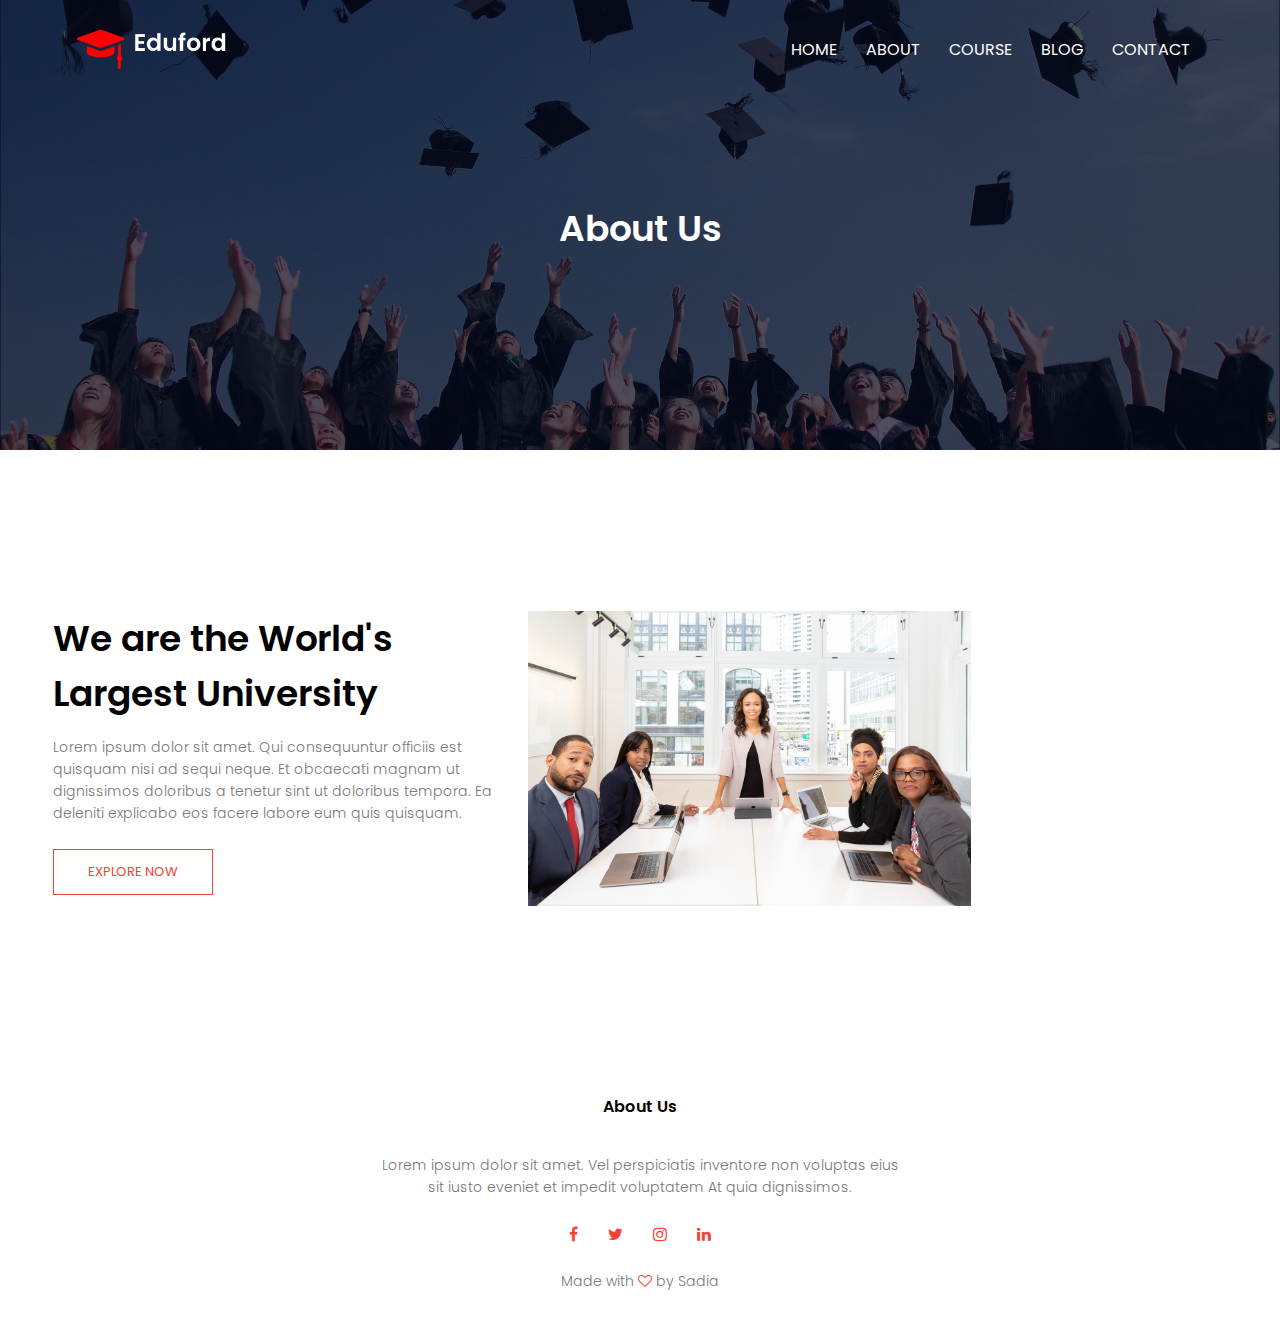
<file: about.html>
<!DOCTYPE html>
<html lang="en">
<head>
    <meta charset="UTF-8">
    <meta http-equiv="X-UA-Compatible" content="IE=edge">
    <meta name="viewport" content="width=device-width, initial-scale=1.0">
    <title>University web site </title>
    <link rel="stylesheet" href="styles.css">
    <link rel="preconnect" href="https://fonts.googleapis.com">
    <link rel="preconnect" href="https://fonts.gstatic.com" crossorigin>
    <link href="https://fonts.googleapis.com/css2?family=Poppins:wght@100;200;300;400;600;700&display=swap"
    rel="stylesheet">
    <link 
  href="http://cdnjs.cloudflare.com/ajax/libs/font-awesome/4.3.0/css/font-awesome.css" 
  rel="stylesheet"  type='text/css'>
</head>
<body>
    <!--------header section------>
    <section class=" sub-header">
    <nav>
        <a href="index.html">
          <img src="eduford_img/logo.png"></a>
        <div class="nav-links" id="navLinks">
            <i class="fa fa-times" onclick="hideMenu()"></i>
         <ul>
            <li><a href="index.html">HOME</a></li> 
            <li><a href="about.html">ABOUT</a></li> 
            <li><a href="courses.html">COURSE</a></li>
            <li><a href="blog.html">BLOG</a></li>
            <li><a href="contact.html">CONTACT</a></li>
         </ul>
        </div>
        <i class="fa fa-bars" onclick="ShowMenu()"></i>
    </nav>
    <h1> About Us</h1>
    </section>
    <!-----about us content----->
    <section class=" about-us">
    
        <div class="row">
          <div class="about-col">
          <h1>We are the World's Largest University</h1>
          <p>Lorem ipsum dolor sit amet. Qui consequuntur officiis est 
            quisquam nisi ad sequi neque. Et obcaecati magnam ut 
            dignissimos doloribus a tenetur
             sint ut doloribus tempora. Ea deleniti explicabo 
             eos facere labore eum quis quisquam.</p>
             <a href=""class="hero-btn red-btn" >EXPLORE NOW</a>
          </div>
          <div class="about-col">
          <img src="eduford_img/about.jpg">
        </div>
        </div>

    </section>

<!----footer---->
<section class="footer">
    <h4>About Us</h4>
    <p>Lorem ipsum dolor sit amet. Vel perspiciatis inventore non voluptas eius<br> 
        sit iusto eveniet et impedit voluptatem At quia dignissimos.</p>

        <div class="icons">

                           <i class="fa fa-facebook"></i>
                           <i class="fa fa-twitter"></i>
                           <i class="fa fa-instagram"></i>
                           <i class="fa fa-linkedin"></i>

        </div>
        <p>Made with <i class="fa fa-heart-o"></i>  by Sadia</p>
</section>


<!-------javascript-->
    <script>
        var navLinks = document.getElementById("navLinks");
        function ShowMenu()
        {
            navLinks.style.right="0";
        }
        function hideMenu()
        {
            navLinks.style.right="-200px";
        }
    </script>


</body>
</html>
</file>
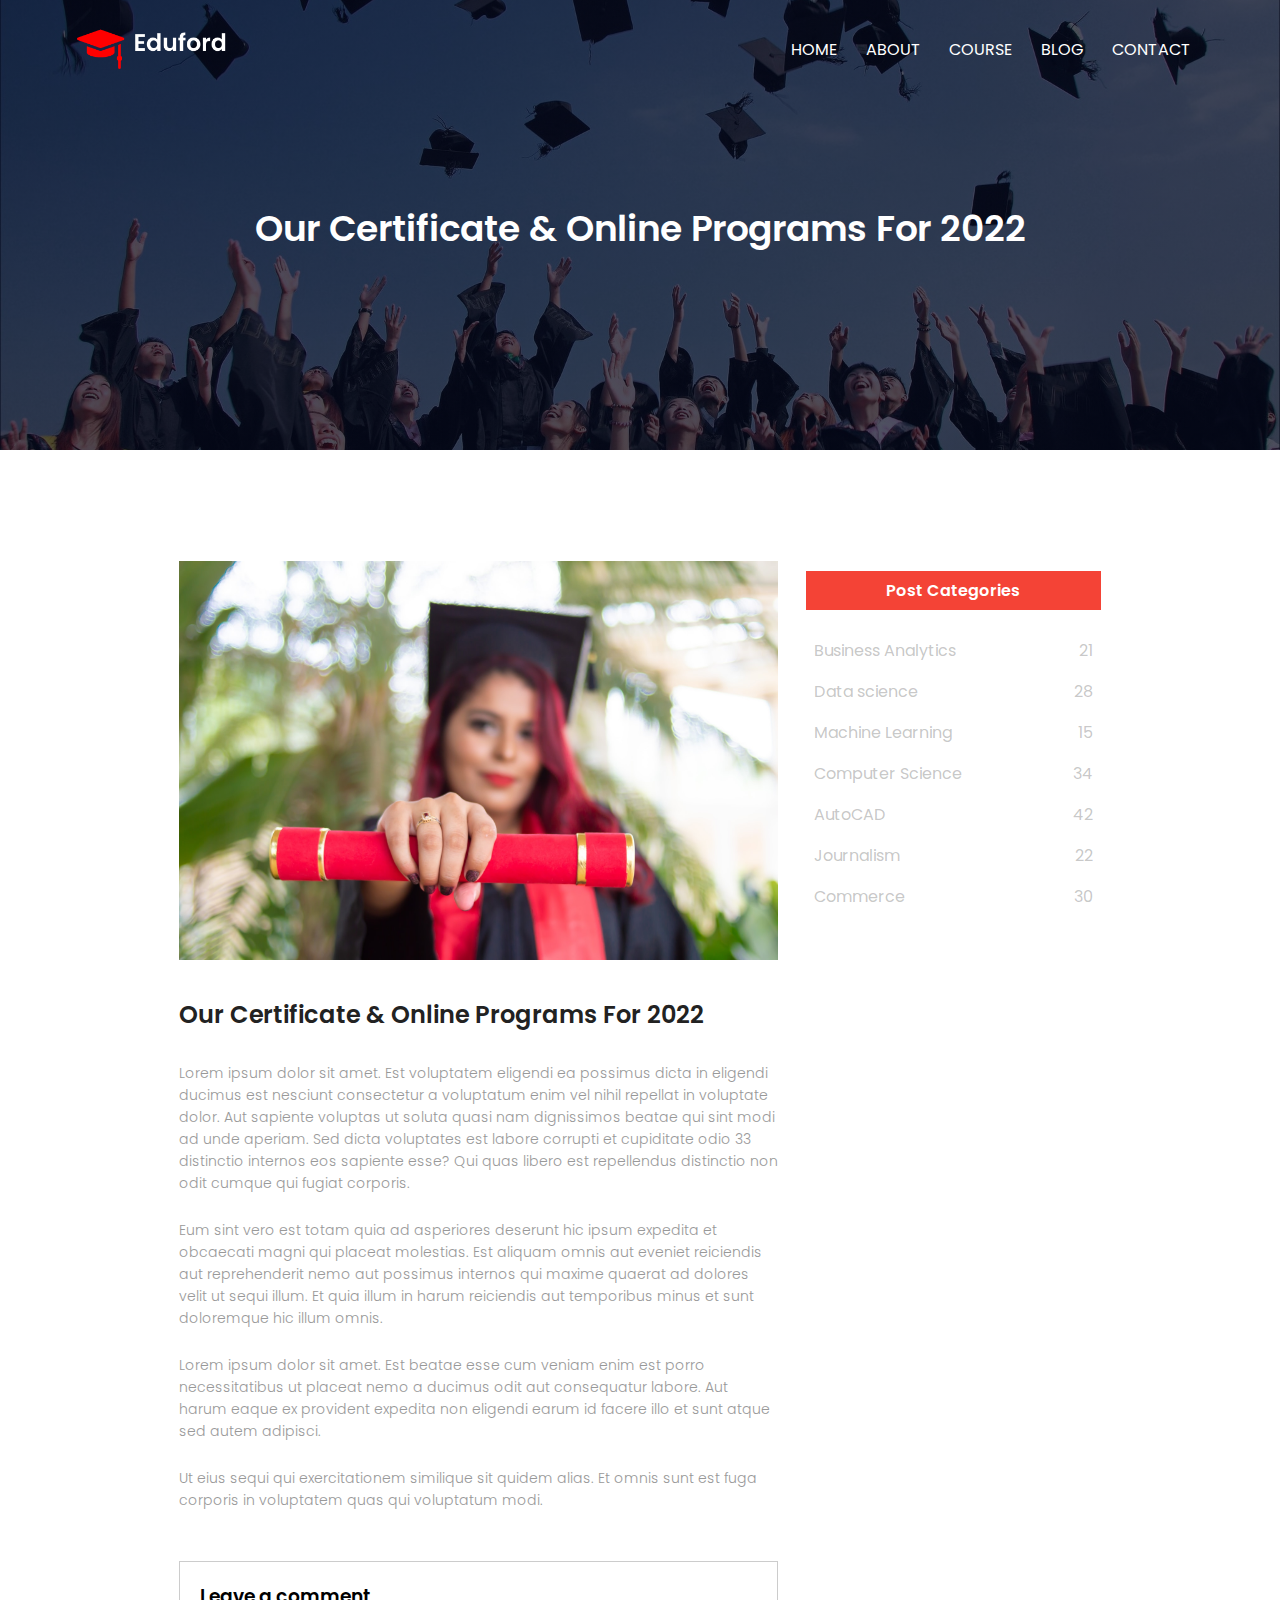
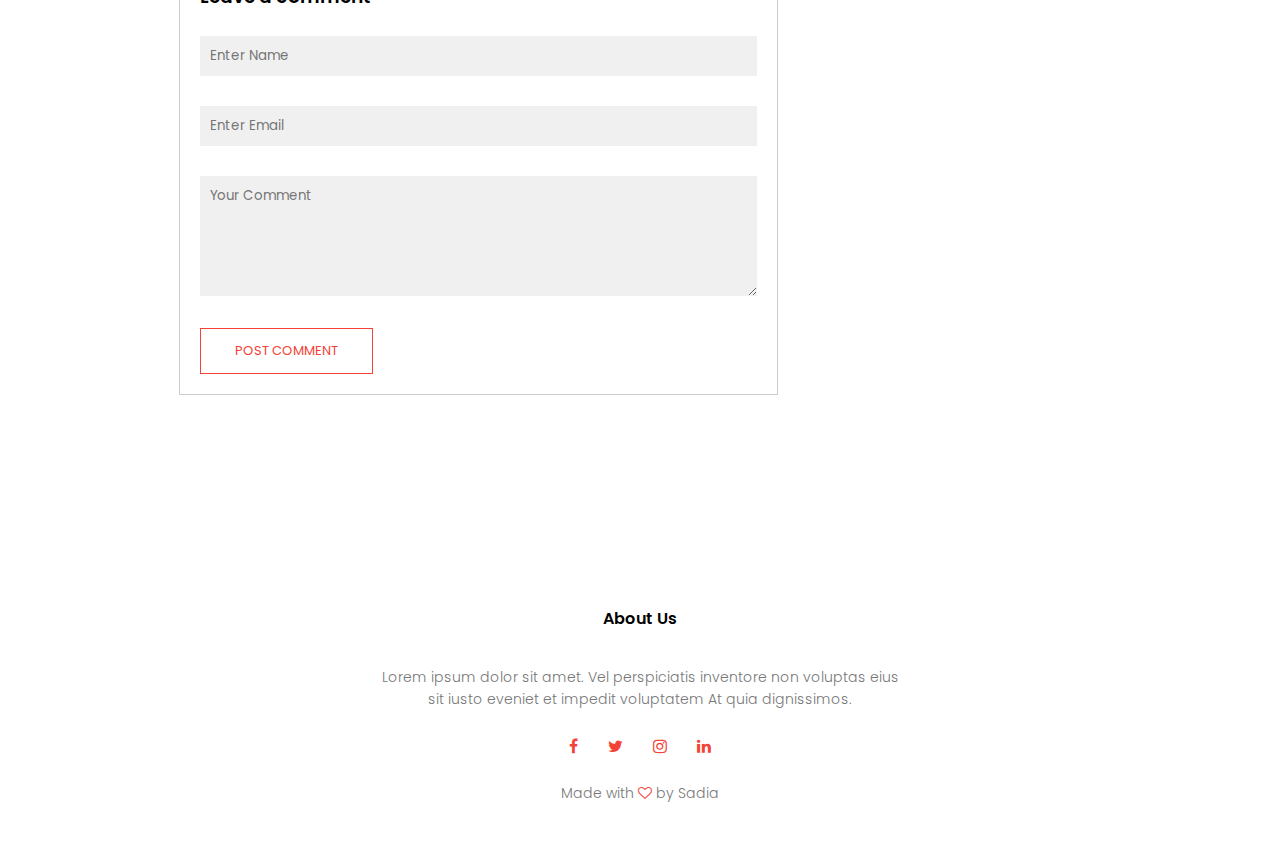
<file: blog.html>
<!DOCTYPE html>
<html lang="en">
<head>
    <meta charset="UTF-8">
    <meta http-equiv="X-UA-Compatible" content="IE=edge">
    <meta name="viewport" content="width=device-width, initial-scale=1.0">
    <title>University web site </title>
    <link rel="stylesheet" href="styles.css">
    <link rel="preconnect" href="https://fonts.googleapis.com">
    <link rel="preconnect" href="https://fonts.gstatic.com" crossorigin>
    <link href="https://fonts.googleapis.com/css2?family=Poppins:wght@100;200;300;400;600;700&display=swap"
    rel="stylesheet">
    <link 
  href="http://cdnjs.cloudflare.com/ajax/libs/font-awesome/4.3.0/css/font-awesome.css" 
  rel="stylesheet"  type='text/css'>
</head>
<body>
    <!--------header section------>
    <section class=" sub-header">
    <nav>
        <a href="index.html">
          <img src="eduford_img/logo.png"></a>
        <div class="nav-links" id="navLinks">
            <i class="fa fa-times" onclick="hideMenu()"></i>
         <ul>
            <li><a href="index.html">HOME</a></li> 
            <li><a href="about.html">ABOUT</a></li> 
            <li><a href="courses.html">COURSE</a></li>
            <li><a href="blog.html">BLOG</a></li>
            <li><a href="contact.html">CONTACT</a></li>
         </ul>
        </div>
        <i class="fa fa-bars" onclick="ShowMenu()"></i>
    </nav>
    <h1>Our Certificate & Online Programs For 2022</h1>
    </section>
<!-----blog page content---->
<section class="blog-content">
    <div class="row">
        <div class="blog-left">
        <img src="eduford_img/certificate.jpg">
        <h2>Our Certificate & Online Programs For 2022</h2>
        <p>Lorem ipsum dolor sit amet. Est voluptatem eligendi ea 
            possimus dicta in eligendi ducimus est nesciunt consectetur a 
            voluptatum enim vel nihil repellat in voluptate dolor. Aut 
            sapiente voluptas ut soluta quasi nam dignissimos beatae 
            qui sint modi ad unde aperiam. Sed dicta voluptates est labore corrupti et
             cupiditate odio 33 distinctio internos eos sapiente esse? Qui quas libero est 
             repellendus distinctio non odit cumque qui fugiat corporis.</p>
             <br>
             <p>Eum sint vero est totam quia ad asperiores 
                 deserunt hic ipsum expedita et obcaecati magni 
                 qui placeat molestias. Est aliquam omnis aut eveniet reiciendis 
                 aut reprehenderit nemo aut possimus internos qui maxime quaerat ad dolores 
                 velit ut sequi illum. Et quia illum in harum reiciendis aut temporibus minus et 
                 sunt doloremque hic illum omnis.</p>
                 <br>
                 <p>Lorem ipsum dolor sit amet. Est beatae esse 
                     cum veniam enim est porro necessitatibus ut
                      placeat nemo a ducimus odit aut consequatur labore. 
                      Aut harum eaque ex provident expedita non eligendi earum 
                      id facere illo et 
                     sunt atque sed autem adipisci.</p>
                     <br>
                     <p>Ut eius sequi qui exercitationem similique sit quidem alias.
                     Et omnis sunt est fuga corporis in voluptatem quas qui voluptatum modi.</p>
                     <div class="comment-box">
                         <h3>Leave a comment</h3>
                         <form class="comment-form">
                           <input type="text" placeholder="Enter Name">
                           <input type="email" placeholder="Enter Email">
                           <textarea rows="5" placeholder="Your Comment"></textarea>
                           <button type="submit" class="hero-btn red-btn">POST COMMENT</button>
                         </form>

                     </div>
        </div>
        <div class="blog-right">
            <h3>
                Post Categories
            </h3>
            <div>
                <span>Business Analytics</span>
                <span>21</span>
            </div>
            <div>
                <span>Data science</span>
                <span>28</span>
            </div>
            <div>
                <span>Machine Learning</span>
                <span>15</span>
            </div>
            <div>
                <span>Computer Science</span>
                <span>34</span>
            </div>
            <div>
                <span>AutoCAD</span>
                <span>42</span>
            </div>
            <div>
                <span>Journalism</span>
                <span>22</span>
            </div>
            <div>
                <span>Commerce</span>
                <span>30</span>
            </div>
        </div>
    </div>
</section>

<!----footer---->
<section class="footer">
    <h4>About Us</h4>
    <p>Lorem ipsum dolor sit amet. Vel perspiciatis inventore non voluptas eius<br> 
        sit iusto eveniet et impedit voluptatem At quia dignissimos.</p>

        <div class="icons">

                           <i class="fa fa-facebook"></i>
                           <i class="fa fa-twitter"></i>
                           <i class="fa fa-instagram"></i>
                           <i class="fa fa-linkedin"></i>

        </div>
        <p>Made with <i class="fa fa-heart-o"></i>  by Sadia</p>
</section>


<!-------javascript-->
    <script>
        var navLinks = document.getElementById("navLinks");
        function ShowMenu()
        {
            navLinks.style.right="0";
        }
        function hideMenu()
        {
            navLinks.style.right="-200px";
        }
    </script>


</body>
</html>
</file>
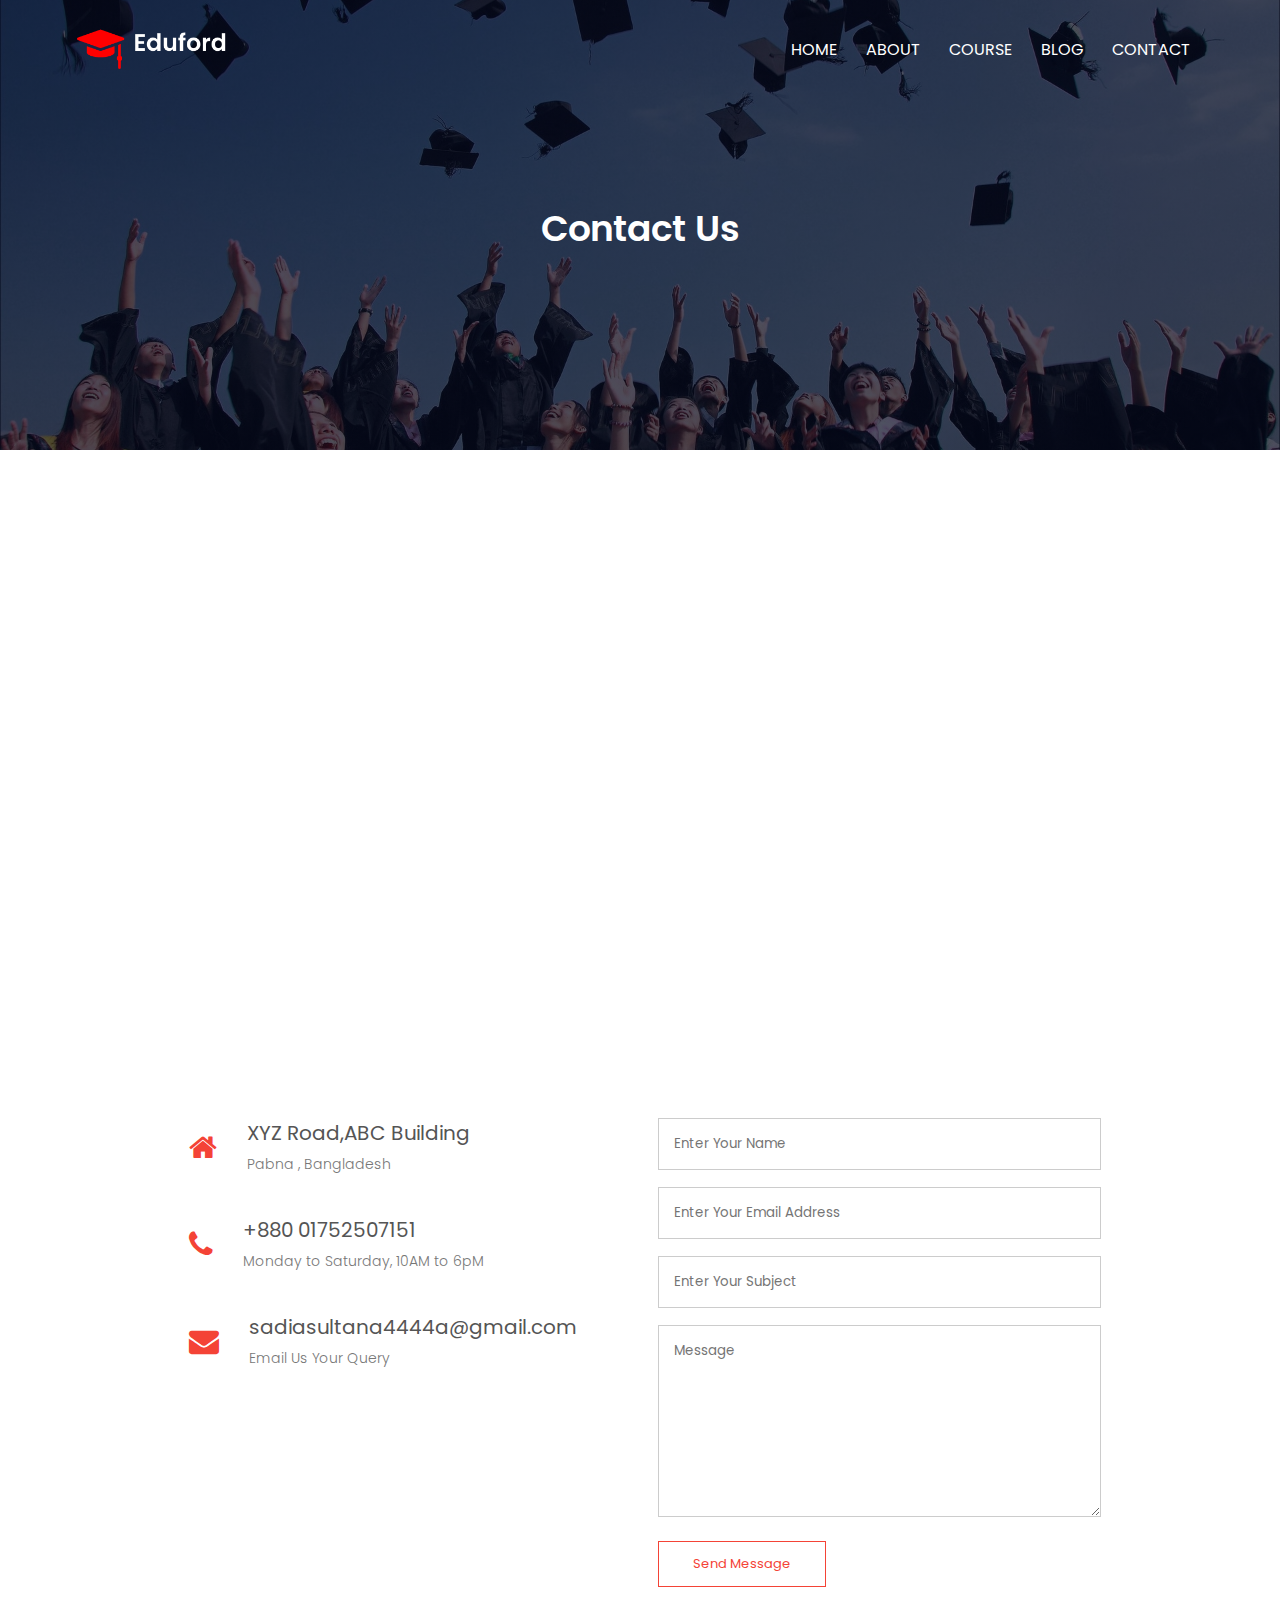
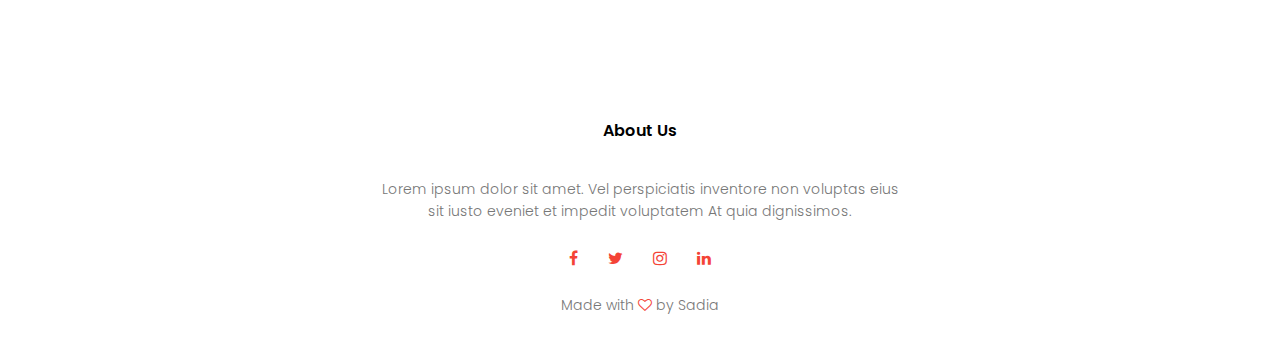
<file: contact.html>
<!DOCTYPE html>
<html lang="en">
<head>
    <meta charset="UTF-8">
    <meta http-equiv="X-UA-Compatible" content="IE=edge">
    <meta name="viewport" content="width=device-width, initial-scale=1.0">
    <title>University web site </title>
    <link rel="stylesheet" href="styles.css">
    <link rel="preconnect" href="https://fonts.googleapis.com">
    <link rel="preconnect" href="https://fonts.gstatic.com" crossorigin>
    <link href="https://fonts.googleapis.com/css2?family=Poppins:wght@100;200;300;400;600;700&display=swap"
    rel="stylesheet">
    <link 
  href="http://cdnjs.cloudflare.com/ajax/libs/font-awesome/4.3.0/css/font-awesome.css" 
  rel="stylesheet"  type='text/css'>
</head>
<body>
    <!--------header section------>
    <section class=" sub-header">
    <nav>
        <a href="index.html">
          <img src="eduford_img/logo.png"></a>
        <div class="nav-links" id="navLinks">
            <i class="fa fa-times" onclick="hideMenu()"></i>
         <ul>
             <li><a href="index.html">HOME</a></li> 
             <li><a href="about.html">ABOUT</a></li> 
             <li><a href="courses.html">COURSE</a></li>
             <li><a href="blog.html">BLOG</a></li>
             <li><a href="contact.html">CONTACT</a></li>
         </ul>
        </div>
        <i class="fa fa-bars" onclick="ShowMenu()"></i>
    </nav>
    <h1> Contact Us</h1>
    </section>
    <!-----contact us----->

    <section class="location">
        <iframe src="https://www.google.com/maps/embed?pb=!1m14!1m12!1m3!1d2902015.7583408193!2d88.42082523335087!3d24.54406323005963!2m3!1f0!2f0!3f0!3m2!1i1024!2i768!4f13.1!5e0!3m2!1sen!2sbd!4v1650381109162!5m2!1sen!2sbd" width="600" height="450" style="border:0;" allowfullscreen="" loading="lazy" referrerpolicy="no-referrer-when-downgrade"></iframe>

    </section>

    <section class="contact-us">

      <div class="row">

         <div class="contact-col">
             <div>
                <i class="fa fa-home"></i>
                <span>
                    <h5>
                        XYZ Road,ABC Building
                    </h5>
                    <p>
                        Pabna , Bangladesh
                    </p>
                </span>
             </div>
            <div>
                <i class="fa fa-phone"></i>
                <span>
                    <h5>+880 01752507151
                    </h5>
                    <p>
                        Monday to Saturday, 10AM to 6pM
                    </p>
                </span>
             </div>

             <div>
                <i class="fa fa-envelope"></i>
                <span>
                    <h5>
                      sadiasultana4444a@gmail.com
                    </h5>
                    <p>
                       Email Us Your Query
                    </p>
                </span>
             </div>
         </div>
            <div class="contact-col">
                <form action="form_handler.php" method="post">
                    <input type="text" name="name" placeholder="Enter Your Name" required>
                    <input type="email"  name="email" placeholder="Enter Your Email Address" required>
                    <input type="text" name="subject" placeholder="Enter Your Subject" required>
                    <textarea rows="8"  name="message" placeholder="Message " required></textarea>
                    <button type="submit" class="hero-btn red-btn">Send Message</button>
                </form>
            </div>
      </div>


    </section>

<!----footer---->
<section class="footer">
    <h4>About Us</h4>
    <p>Lorem ipsum dolor sit amet. Vel perspiciatis inventore non voluptas eius<br> 
        sit iusto eveniet et impedit voluptatem At quia dignissimos.</p>

        <div class="icons">

                           <i class="fa fa-facebook"></i>
                           <i class="fa fa-twitter"></i>
                           <i class="fa fa-instagram"></i>
                           <i class="fa fa-linkedin"></i>

        </div>
        <p>Made with <i class="fa fa-heart-o"></i>  by Sadia</p>
</section>


<!-------javascript-->
    <script>
        var navLinks = document.getElementById("navLinks");
        function ShowMenu()
        {
            navLinks.style.right="0";
        }
        function hideMenu()
        {
            navLinks.style.right="-200px";
        }
    </script>


</body>
</html>
</file>
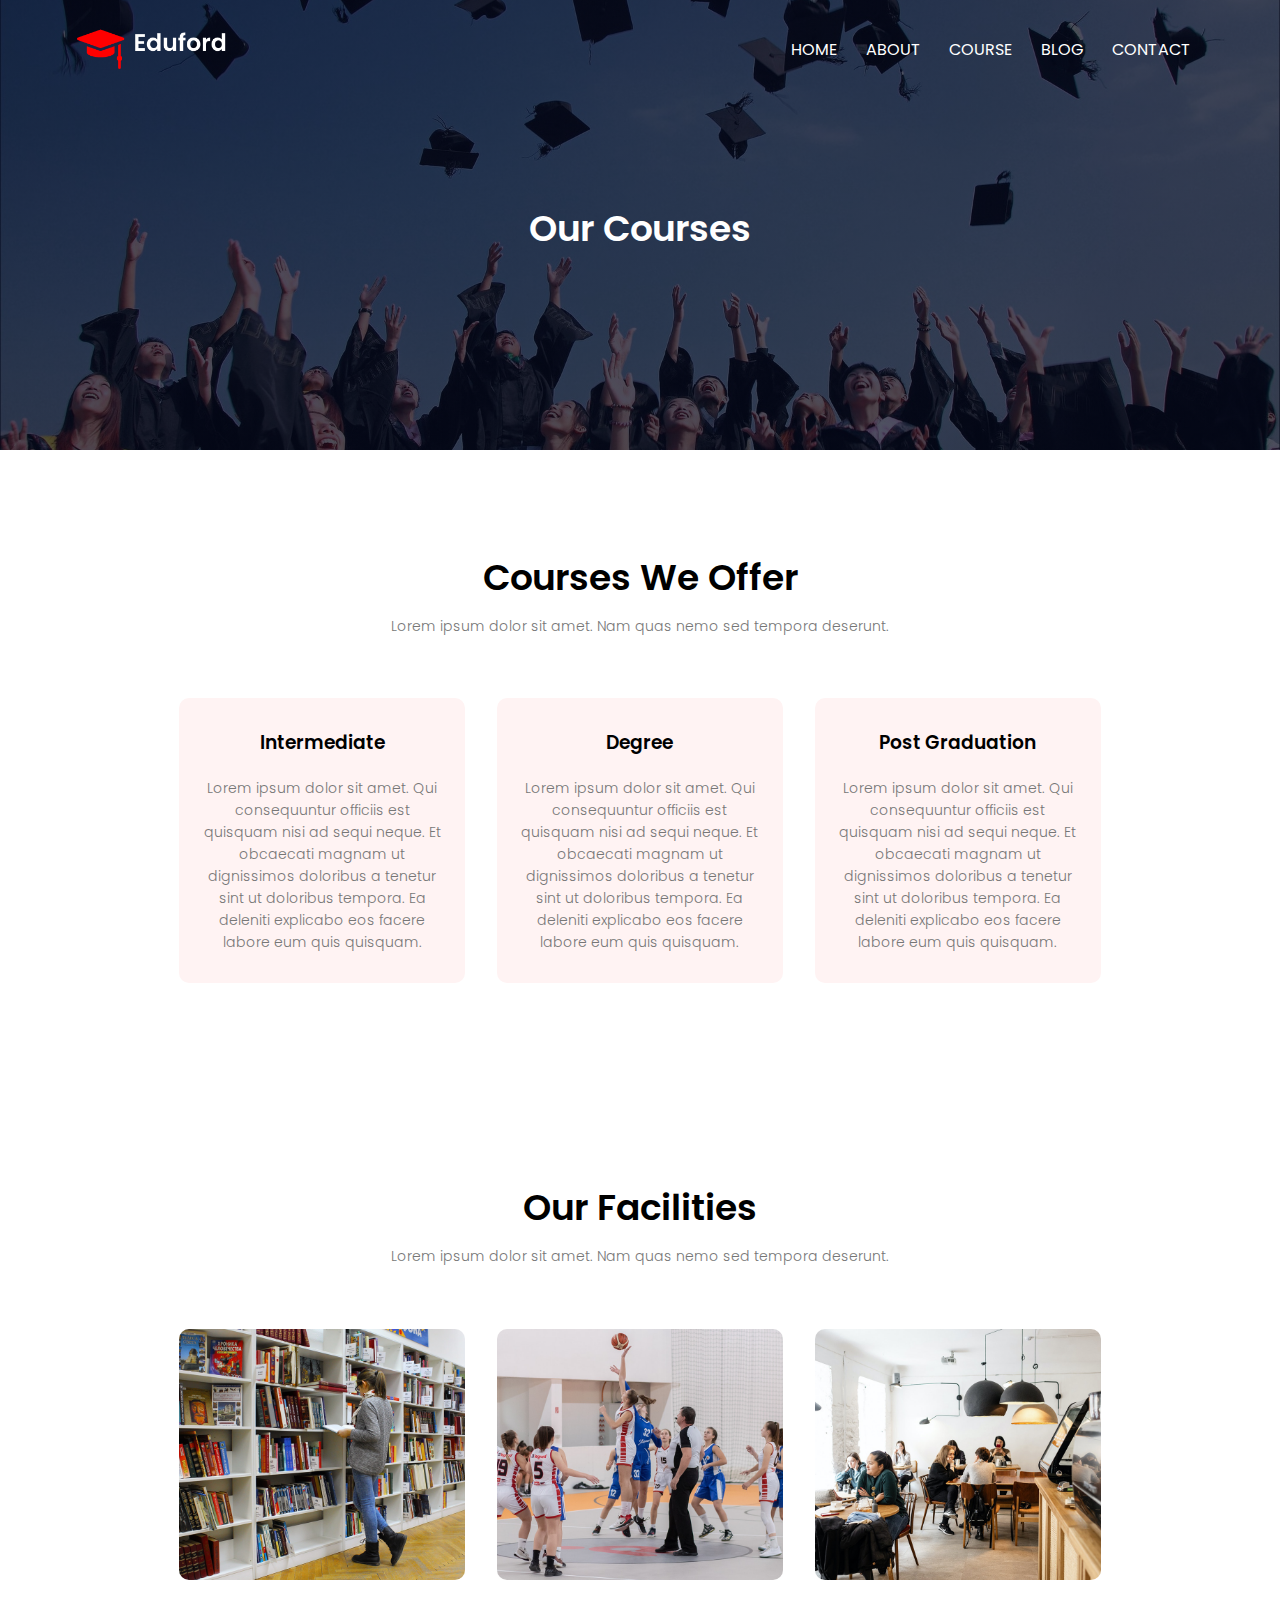
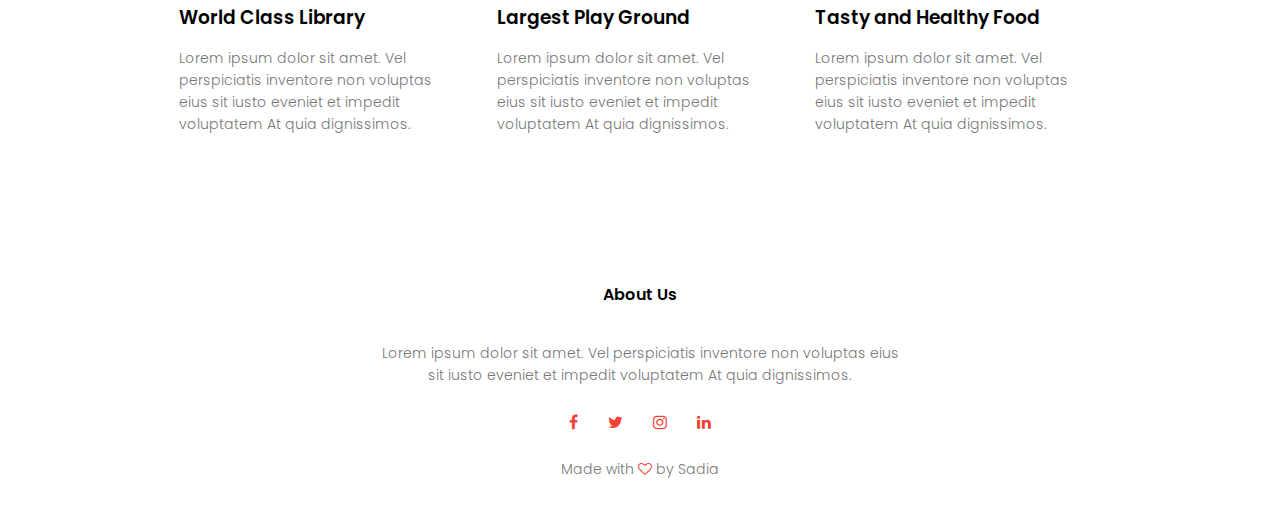
<file: courses.html>
<!DOCTYPE html>
<html lang="en">
<head>
    <meta charset="UTF-8">
    <meta http-equiv="X-UA-Compatible" content="IE=edge">
    <meta name="viewport" content="width=device-width, initial-scale=1.0">
    <title>University web site </title>
    <link rel="stylesheet" href="styles.css">
    <link rel="preconnect" href="https://fonts.googleapis.com">
    <link rel="preconnect" href="https://fonts.gstatic.com" crossorigin>
    <link href="https://fonts.googleapis.com/css2?family=Poppins:wght@100;200;300;400;600;700&display=swap"
    rel="stylesheet">
    <link 
  href="http://cdnjs.cloudflare.com/ajax/libs/font-awesome/4.3.0/css/font-awesome.css" 
  rel="stylesheet"  type='text/css'>
</head>
<body>
    <!--------header section------>
    <section class=" sub-header">
    <nav>
        <a href="index.html">
          <img src="eduford_img/logo.png"></a>
        <div class="nav-links" id="navLinks">
            <i class="fa fa-times" onclick="hideMenu()"></i>
         <ul>
            <li><a href="index.html">HOME</a></li> 
            <li><a href="about.html">ABOUT</a></li> 
            <li><a href="courses.html">COURSE</a></li>
            <li><a href="blog.html">BLOG</a></li>
            <li><a href="contact.html">CONTACT</a></li>
         </ul>
        </div>
        <i class="fa fa-bars" onclick="ShowMenu()"></i>
    </nav>
    <h1> Our Courses</h1>
    </section>
    <!-----courses----->
    <section class="course">
        <h1>Courses We Offer </h1>
        <p>Lorem ipsum dolor sit amet. Nam quas nemo sed tempora deserunt.</p>
       
        <div class="row">
            <div class="course-col">
                <h3>Intermediate</h3>
                <p>Lorem ipsum dolor sit amet. Qui consequuntur officiis est 
                    quisquam nisi ad sequi neque. Et obcaecati magnam ut 
                    dignissimos doloribus a tenetur
                     sint ut doloribus tempora. Ea deleniti explicabo 
                     eos facere labore eum quis quisquam.</p>
            </div>
            <div class="course-col">
                <h3>Degree</h3>
                <p>Lorem ipsum dolor sit amet. Qui consequuntur officiis est 
                    quisquam nisi ad sequi neque. Et obcaecati magnam ut 
                    dignissimos doloribus a tenetur
                     sint ut doloribus tempora. Ea deleniti explicabo 
                     eos facere labore eum quis quisquam.</p>
            </div>
            <div class="course-col">
                <h3>Post Graduation</h3>
                <p>Lorem ipsum dolor sit amet. Qui consequuntur officiis est 
                    quisquam nisi ad sequi neque. Et obcaecati magnam ut 
                    dignissimos doloribus a tenetur
                     sint ut doloribus tempora. Ea deleniti explicabo 
                     eos facere labore eum quis quisquam.</p>
            </div>
        </div>
    </section>
    <!----facilities---->
    <section class="facilities">
        <h1> Our Facilities</h1>
        <p>Lorem ipsum dolor sit amet. Nam quas nemo sed tempora deserunt.</p>
        <div class="row">
            <div class="facilities-col">
                <img src="eduford_img/library.png">
                <h3>World Class Library</h3>
                <p>Lorem ipsum dolor sit amet. Vel perspiciatis inventore non voluptas eius 
                    sit iusto eveniet et impedit voluptatem At quia dignissimos.</p>
            </div>
   
            <div class="facilities-col">
               <img src="eduford_img/basketball.png">
               <h3>Largest Play Ground</h3>
               <p>Lorem ipsum dolor sit amet. Vel perspiciatis inventore non voluptas eius 
                   sit iusto eveniet et impedit voluptatem At quia dignissimos.</p>
           </div>
   
           <div class="facilities-col">
               <img src="eduford_img/cafeteria.png">
               <h3>Tasty and Healthy Food</h3>
               <p>Lorem ipsum dolor sit amet. Vel perspiciatis inventore non voluptas eius 
                   sit iusto eveniet et impedit voluptatem At quia dignissimos.</p>
           </div>
   
        </div>
   
   
   
       </section>


<!----footer---->
<section class="footer">
    <h4>About Us</h4>
    <p>Lorem ipsum dolor sit amet. Vel perspiciatis inventore non voluptas eius<br> 
        sit iusto eveniet et impedit voluptatem At quia dignissimos.</p>

        <div class="icons">

                           <i class="fa fa-facebook"></i>
                           <i class="fa fa-twitter"></i>
                           <i class="fa fa-instagram"></i>
                           <i class="fa fa-linkedin"></i>

        </div>
        <p>Made with <i class="fa fa-heart-o"></i>  by Sadia</p>
</section>


<!-------javascript-->
    <script>
        var navLinks = document.getElementById("navLinks");
        function ShowMenu()
        {
            navLinks.style.right="0";
        }
        function hideMenu()
        {
            navLinks.style.right="-200px";
        }
    </script>


</body>
</html>
</file>
<file: styles.css>
/* .**** tag selectors *****. */
*{
    margin: 0;
    padding: 0;
    font-family: 'Poppins', sans-serif;
}
nav{
    display:flex;
    padding: 2% 6%;
    justify-content: space-between;
    align-items: center;
}
nav img{
    width: 150px;
}

/* .**** class selectors *****. */
.header{
    min-height: 100vh;
    width: 100%;
    background-image: linear-gradient( rgba(4,9,30,0.7),rgba(4,9,30,0.7)),url(eduford_img/banner.png);
    background-position: center;
    background-size: cover;
    position:relative;
}
.nav-links{
    flex: 1;
    text-align: right;
}

.nav-links ul li{
    list-style: none;
    display: inline-block;
    padding: 8px 12px;
    position: relative;

}

.nav-links ul li a{
  color: #fff;
  text-decoration: none;
  font-size: 13;
}
.nav-links ul li::after{
    content: '';
    width: 0%;
    height: 2px;
    background: #f44336;
    display: block;
    margin: auto;
    transition: 0.5s;
}
.nav-links ul li:hover::after{
    width: 100%;
}
.text-box{
    width: 90%;
    color:#fff;
    position: absolute;
    top:50%;
    left:50%;
    transform: translate(-50%,-50%);
    text-align: center;
}
.text-box h1{
font-size: 62px;
}
.text-box p{
    margin: 10px 0 40px;
    font-size: 14px;
    color: #fff;
}
.hero-btn{
    display: inline-block;
    text-decoration: none;
    color: #fff;
    border: 1px solid #fff;
    padding: 12px 34px;
    font-size: 13px;
    background: transparent;
    position: relative;
    cursor: pointer;
}
.hero-btn:hover{
    border: 1px solid #f44336;
    background:#f44336;
    transition: 1s;
}
nav .fa{
    display: none;
}
@media(max-width:700px)
{
    .text-box h1{
        font-size: 20px;
    }
    .nav-links{
        position: fixed;
        background:#f44336;
        height: 100vh;
        width: 200px;
        top:0;
        right:-200px;
        text-align: left;
        z-index: 2;
        transition: 1s;
    }
    nav .fa{
        display: block;
        color: #fff;
        margin: 10px;
        font-size: 22px;
        cursor: pointer;
    }
    .nav-links ul{
        padding: 30px;
    }
}

/*--course---*/
.course{
    width: 80%;
    margin: auto;
    text-align: center;
    padding-top: 100px;

}
h1{
    font-size: 36px;
    font-weight: 600;
}
p{
    color: #777;
    font-size: 14px;
    font-weight: 300;
    line-height: 22px;
    padding: 10px;
}

.row{
    margin: 5%;
    display: flex;
    justify-content: space-between;
}
.course-col{
    flex-basis: 31%;
    background: #fff3f3;
    border-radius: 10px;
    margin-bottom: 5%;
    padding: 20px 12px;
    box-sizing: border-box;
    transition: 0.5s;
}
h3{
    text-align: center;
    font-weight: 600;
    margin: 10px 0;
}
.course-col:hover{
    box-shadow: 0 0 20px 0px rgba(0,0,0,0.2);
}
@media(max-width:700px)
{
    .row{
        flex-direction:column ;
    }
}


/*--campus---*/

.campus{
width: 80%;
margin: auto;
text-align: center;
padding-top: 50px;
}

.campus-col{
    flex-basis: 32%;
    border-radius: 10px;
    margin-bottom: 30px;
    position: relative;
    overflow: hidden;
}
.campus-col img{
    width: 100%;
    display: block;

}
.layer{
    background:transparent;
    height: 100%;
    width: 100%;
    position: absolute;
    top:0;
    left: 0;
    transition: 0.5s;
}
.layer:hover{
    background: rgba(226,0,0,.7);
}

.layer h3{
    width: 100%;
    font-weight: 500;
    color:#fff;
    font-size: 26px;
    bottom:0;
    left:50%;
    transform: translate(-50%);
    position: absolute;
    opacity: 0;
    transition: 0.5s;
}
.layer:hover h3{
 bottom: 49%;
 opacity: 1;
}

/*-------facilities------*/

.facilities{
    width: 80%;
    margin: auto;
    text-align: center;
    padding-top: 100px;
}

.facilities-col{
    flex-basis: 31%;
    border-radius: 10px;
    margin-bottom: 5%;
    text-align: left;
}
.facilities-col img{
    width: 100%;
    border-radius: 10px;
}
.facilities-col p{
    padding: 0;
}
.facilities-col h3{
    margin-top: 16px;
    margin-bottom: 15px;
    text-align: left;
}

/*-------testimonials------*/

.testimonials{
    width:80%;
    margin: auto;
    padding-top: 100px;
    text-align:center;
}

.testimonials-col{
    flex-basis: 44%;
    border-radius: 10px;
    margin-bottom: 5%;
    text-align: left;
    background: #fff3f3;
    padding: 25px;
    cursor: pointer;
    display: flex;
}

.testimonials-col img{
    height: 40Px;
    margin-left: 5px;
    margin-right: 30px;
    border-radius: 50%;
}

.testimonials-col p{
    padding: 0;
}
.testimonials-col h3{
    margin-top: 15px;
    text-align: left;
}
.testimonials-col .fa{
    color:#f44336
}
@media(max-width:700px)
{
    .testimonials-col img{
        
        margin-left: 0px;
        margin-right: 10px;
    } 
}

/*-------call to action------*/

.cta{
    margin: 100px auto;
    width: 80%;
    background-image: linear-gradient(rgba(0,0,0,0.7),rgba(0,0,0,0.7)),url(eduford_img/banner2.jpg);
    background-position: center;
    background-size: cover;
    border-radius: 10px;
    text-align: center;
    padding: 100px 0;

}

.cta h1{
    color:#fff;
    margin-bottom: 40px;
    padding: 0;
}

@media(max-width: 700px)
{
    .cta h1{
        
        margin-bottom: 24px;
    }
}

/*-------footer------*/
.footer{
    width:  100%;
    text-align: center;
    padding: 30px 0;
}

.footer h4{
    margin-bottom: 25px;
    margin-top: 20px;
    font-weight: 600;
}

.icons .fa{
    color: #f44336;
    margin: 0 13px;
    cursor: pointer;
    padding: 18px 0;
}
.fa-heart-o
{
    color: #f44336;
}



/* .**** about us page *****. */

.sub-header{
    height: 50vh;
    width:100%;
    background-image: linear-gradient(rgba(4,9,30,0.7),rgba(4,9,30,0.7)),url(eduford_img/background.jpg);
    background-position: center;
    background-size: cover;
    text-align: center;
    color:#fff;
}
.sub-header h1{
    margin-top: 100px;
}

.about-us{
    width: 80%;
    margin: about;
    padding-top: 80px;
    padding-bottom: 50px;
}

.about-col{
flex-basis: 48%;
padding: 30px 2px;
}

.about-col img{
    width: 100%;
}
.about-col h1{
    padding-top: 0;
}

.about-col p{
    padding: 15px 0 25px;
}
.red-btn{
    border: 1px solid #f44336;
    background: transparent;
    color: #f44336;
}

.red-btn:hover{
    color: #fff;
}

/*--- blog-content----*/

.blog-content{
    width: 80%;
    margin: auto;
    padding: 60px 0;
}

.blog-left{
    flex-basis: 65%;

}

.blog-left img{
    width: 100%;
}
.blog-left h2{
    color:#222;
    font-weight: 600;
    margin: 30px 0;
}
.blog-left p{
    color:#999;
    padding:0;
}

.blog-right{
    flex-basis: 32%;
}
.blog-right h3{
    background-color: #f44336;
    color:#fff;
    padding: 7px 0;
    font-size: 16px;
    margin-bottom: 20px;
}
.blog-right div{
    display: flex;
    align-items: center;
    justify-content: space-between;
    color: #5555;
    padding: 8px;
    box-sizing: border-box;
}
.comment-box{
    border: 1px solid #ccc;
    margin:50px 0;
    padding: 10px 20px;
}

.comment-box h3{
    text-align: left;
}
.comment-form input, .comment-form textarea{
    width: 100%;
    padding: 10px;
    margin: 15px 0;
    box-sizing: border-box;
    border: none;
    outline: none;
    background: #f0f0f0;
}

.comment-form button{
    margin: 10px 0;
}
@media(max-width:700px)
{
    .sub-header h1{
        font-size: 24px;
    }
}

/*----contact us page---*/

.location{
    width: 80%;
    margin: auto;
    padding: 80px 0;
}
.location iframe{
    width: 100%;

}

.contact-us{
    width: 80%;
    margin: auto;
}

.contact-col{
    flex-basis: 48%;
    margin-bottom: 30px;
}

.contact-col div{
    display: flex;
    align-items: center;
    margin-bottom: 40px;
}
.contact-col div .fa{
    font-size: 30px;
    color: #f44336;
    margin: 10px;
    margin-right: 30px;
}

.contact-col div p{
    padding: 0;
}
.contact-col div h5{
    font-size: 20px;
    margin-bottom: 5px;
    color: #555;
    font-weight: 400;
}
.contact-col input, .contact-col textarea{
    width: 100%;
    padding: 15px;
    margin-bottom: 17px;
    outline: none;
    border: 1px solid #ccc;
    box-sizing: border-box;
}
</file>
